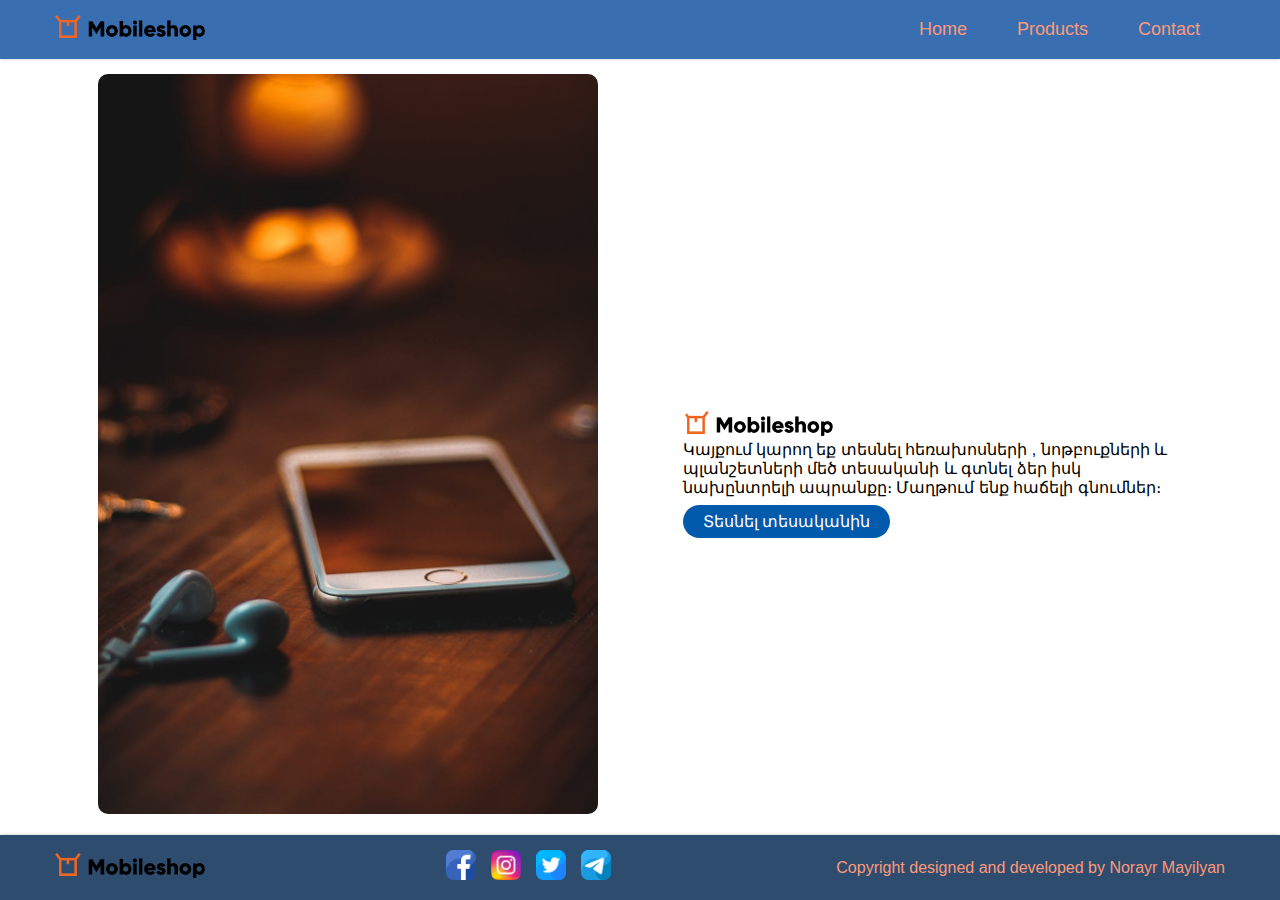
<file: index.html>
<!DOCTYPE html>
<html>
<head>
	<title>Web - Google Drive</title>
	<link rel="shortcut icon" href="." type="image/x-icon">
	<link rel="stylesheet" type="text/css" href="main.css">
</head>
<body>
	<header>
		<div class="container">
			<div class="row">
				<div class="logo">
					<a href="index.html"><img src="img/logo.png"></a>
				</div>
				<div class="nav">
					<ul class="row">
						<li><a href="index.html">Home</a></li>
						<li><a href="products.html">Products</a></li>
						<li><a href="contact.html">Contact</a></li>
					</ul>
				</div>
			</div>
		</div>		
	</header>
	<main>
		<div class="container">
			<div class="row justify-around">
				<div class="col-50">
					<img src="img/phone.jpg">
				</div>
				<div class="col-50">
					<img src="img/logo.png" class="logoindex">
					<p>Կայքում կարող եք տեսնել հեռախոսների , նոթբուքների և պլանշետների  մեծ տեսականի և գտնել ձեր իսկ նախընտրելի ապրանքը։
					Մաղթում ենք հաճելի գնումներ։</p>

					<div class="product_btn">
				<a href="products.html">Տեսնել տեսականին</a>
			</div>					
			</div>	
		</div>		
	</main>
	<footer>
		<div class="container">
			<div class="row">
				<div class="logo">
					<a href="index.html"><img src="img/logo.png"></a>
				</div>
				<div class="nav">
					<ul class="row">
						<li><a href="https://www.facebook.com/norayr.mayilyan.5/"><img src="img/facebook.png"></a></li>
						<li><a href="https://www.instagram.com/mayilyan_13/"><img src="img/instagram.png"></a></li>
						<li><a href="page.html"><img src="img/twitter.png"></a></li>
						<li><a href="contact.html"><img src="img/telegram.png"></a></li>
					</ul>
				</div>
				<div class="copyright">
					<p>Copyright designed and developed by Norayr Mayilyan</p>
				</div>
			</div>
		</div>		
	</footer>

</body>
</html>
</file>
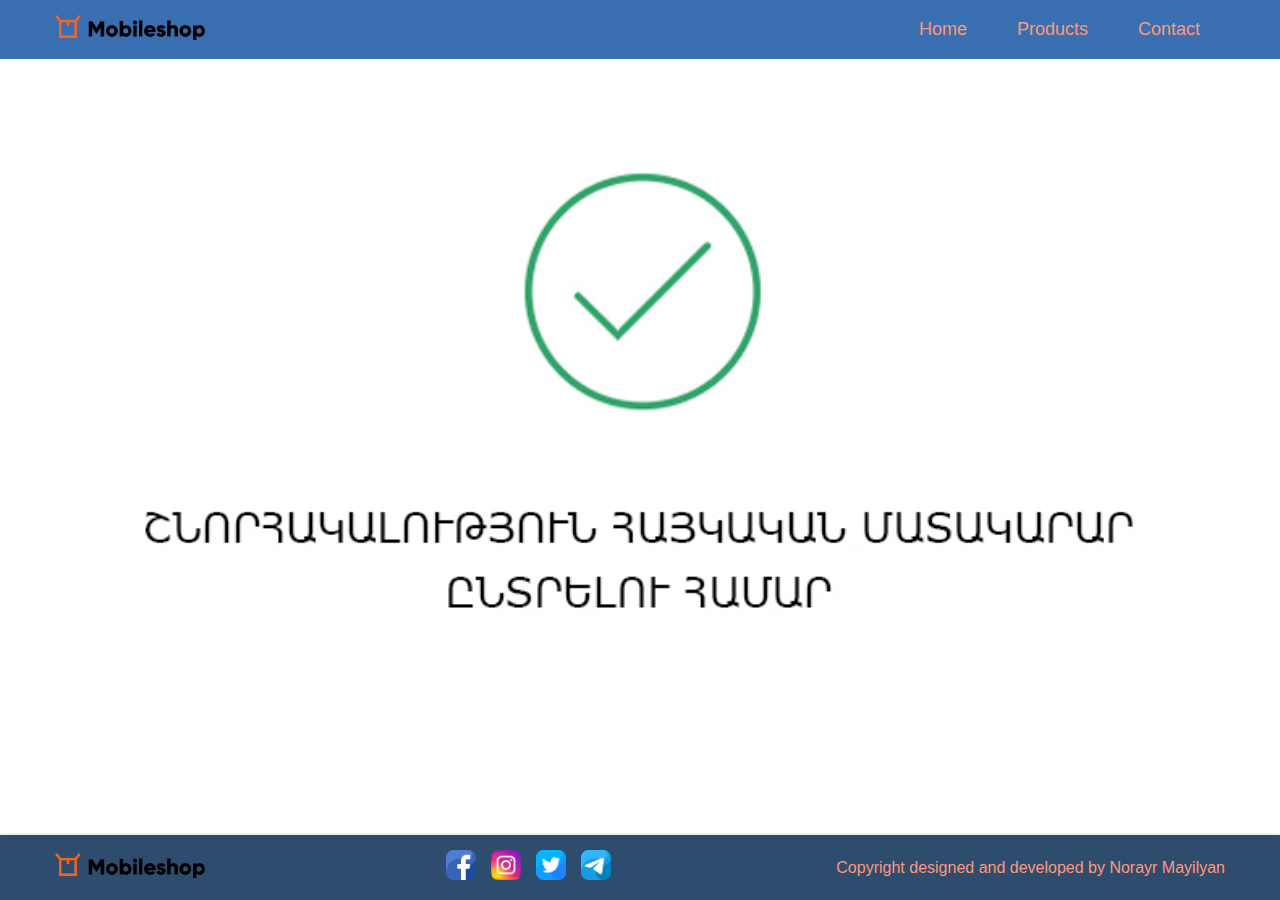
<file: completed.html>
<!DOCTYPE html>
<html>
<head>
	<title></title>
	<link rel="stylesheet" type="text/css" href="main.css">

</head>
<body>
	<header>
		<div class="container">
			<div class="row">
				<div class="logo">
					<a href="index.html"><img src="img/logo.png"></a>
				</div>
				<div class="nav">
					<ul class="row">
						<li><a href="index.html">Home</a></li>
						<li><a href="products.html">Products</a></li>
						<li><a href="contact.html">Contact</a></li>
					</ul>
				</div>
			</div>
		</div>		
	</header>
	<main>
		<img src="img/6.jpg">
	</main>
	<footer>
		<div class="container">
			<div class="row">
				<div class="logo">
					<a href="index.html"><img src="img/logo.png"></a>
				</div>
				<div class="nav">
					<ul class="row">
						<li><a href="https://www.facebook.com/norayr.mayilyan.5/"><img src="img/facebook.png"></a></li>
						<li><a href="https://www.instagram.com/mayilyan_13/"><img src="img/instagram.png"></a></li>
						<li><a href="page.html"><img src="img/twitter.png"></a></li>
						<li><a href="contact.html"><img src="img/telegram.png"></a></li>
					</ul>
				</div>
				<div class="copyright">
					<p>Copyright designed and developed by Norayr Mayilyan</p>
				</div>
			</div>
		</div>		
	</footer>

</body>
</html>
</file>
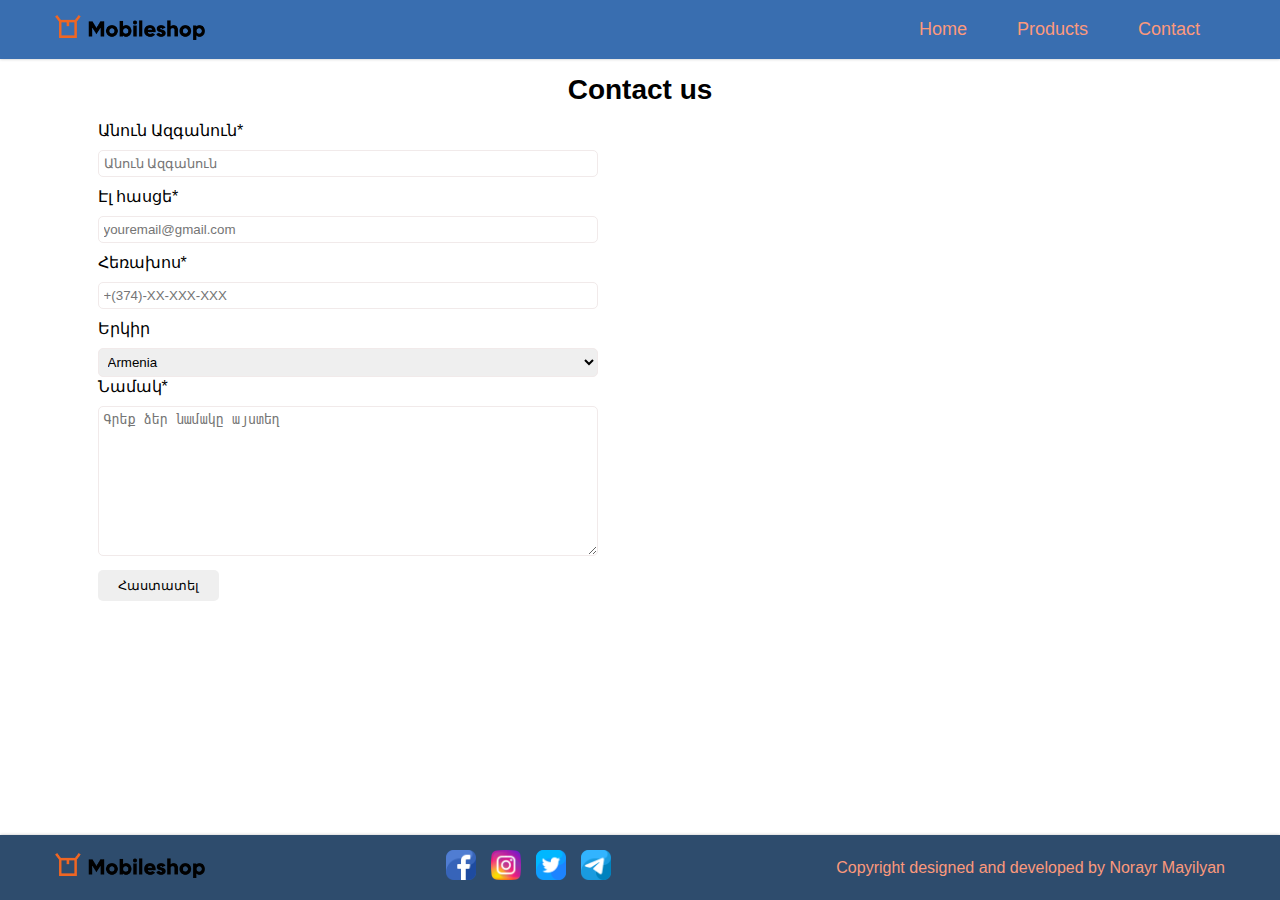
<file: Contact.html>
<!DOCTYPE html>
<html>
<head>
	<title></title>
	<link rel="stylesheet" type="text/css" href="main.css">

</head>
<body>
	<header>
		<div class="container">
			<div class="row">
				<div class="logo">
					<a href="index.html"><img src="img/logo.png"></a>
				</div>
				<div class="nav">
					<ul class="row">
						<li><a href="index.html">Home</a></li>
						<li><a href="products.html">Products</a></li>
						<li><a href="contact.html">Contact</a></li>
					</ul>
				</div>
			</div>
		</div>		
	</header>
	<main>
		<div class="container">
			<h2 class="heading">Contact us</h2>
			<div class="row justify-around">
				<div class="col-50">
					<form>
						<div class="form-item">
							<label>Անուն Ազգանուն*</label>
							<input type="text" placeholder="Անուն Ազգանուն">
						</div>
						<div class="form-item">
							<label>Էլ հասցե*</label>
							<input type="email" placeholder="youremail@gmail.com">
						</div>
						<div class="form-item">
							<label>Հեռախոս*</label>
							<input type="number" placeholder="+(374)-XX-XXX-XXX">
						</div>
						<div class="form-item">
							<label>Երկիր</label>
							<select>
								<option>Armenia</option>
								<option>Russia</option>
								<option>USA</option>
								<option>Germany</option>
								<option>Canada</option>
							</select>
							<div class="form-item">
							<label>Նամակ*</label>
							<textarea placeholder="Գրեք ձեր նամակը այստեղ"></textarea>
						</div>
						<button class="form-btn" type="submit">Հաստատել</button>
					</form>
				</div>
				</div>
				<div class="col-50">
					<iframe src="https://www.google.com/maps/embed?pb=!1m18!1m12!1m3!1d24129.55146397429!2d45.13428205947666!3d40.889560626013534!2m3!1f0!2f0!3f0!3m2!1i1024!2i768!4f13.1!3m3!1m2!1s0x404102a00336c697%3A0x80808e2bf2e15008!2sIjevan!5e0!3m2!1sen!2s!4v1637331313897!5m2!1sen!2s" width="100%" height="450" style="border:0;" allowfullscreen="" loading="lazy"></iframe>				
			</div>	
		</div>
	</main>
	<footer>
		<div class="container">
			<div class="row">
				<div class="logo">
					<a href="index.html"><img src="img/logo.png"></a>
				</div>
				<div class="nav">
					<ul class="row">
						<li><a href="https://www.facebook.com/norayr.mayilyan.5/"><img src="img/facebook.png"></a></li>
						<li><a href="https://www.instagram.com/mayilyan_13/"><img src="img/instagram.png"></a></li>
						<li><a href="page.html"><img src="img/twitter.png"></a></li>
						<li><a href="contact.html"><img src="img/telegram.png"></a></li>
					</ul>
				</div>
				<div class="copyright">
					<p>Copyright designed and developed by Norayr Mayilyan</p>
				</div>
			</div>
		</div>		
	</footer>

</body>
</html>
</file>
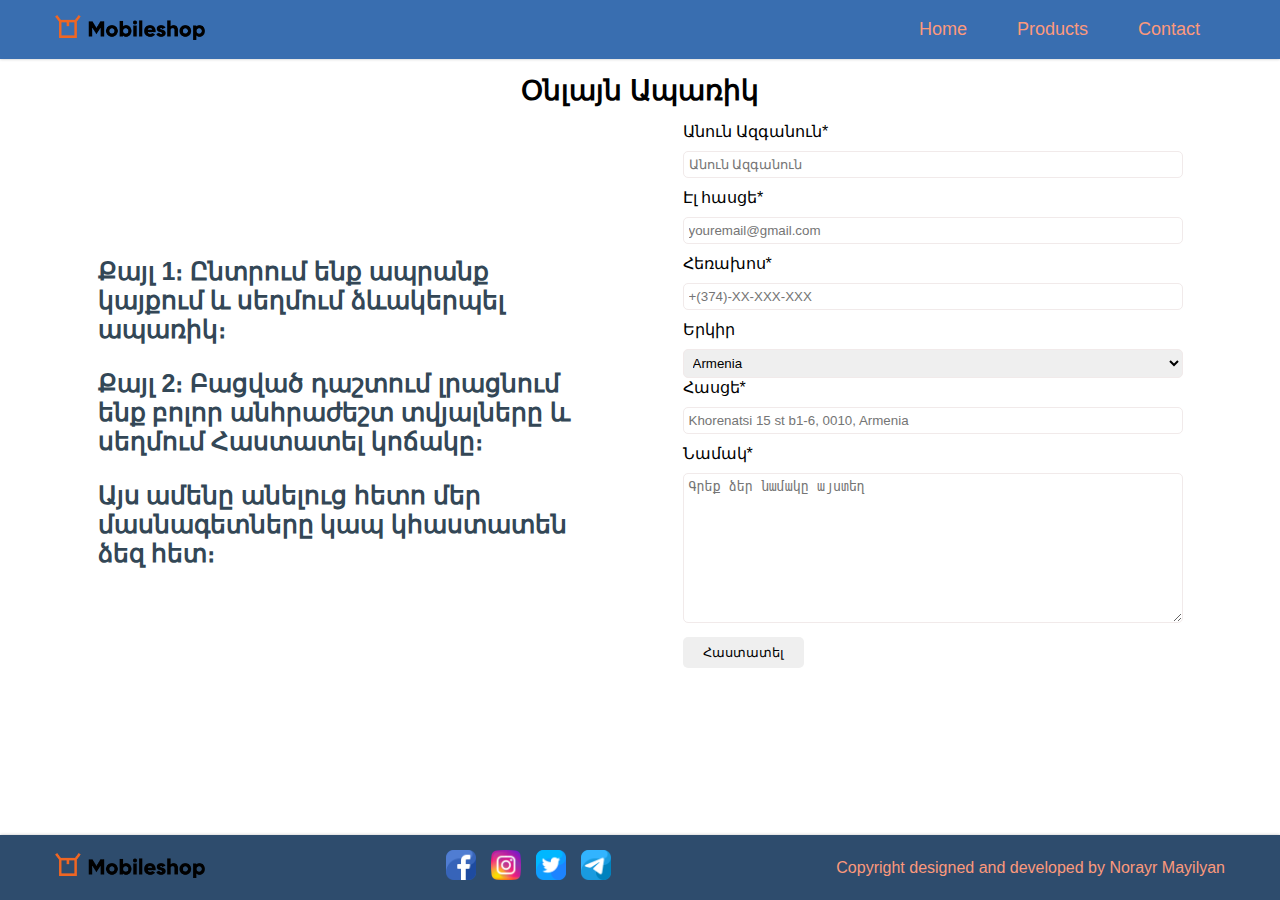
<file: Page.html>
<!DOCTYPE html>
<html>
<head>
	<title></title>
	<link rel="stylesheet" type="text/css" href="main.css">

</head>
<body>
	<header>
		<div class="container">
			<div class="row">
				<div class="logo">
					<a href="index.html"><img src="img/logo.png"></a>
				</div>
				<div class="nav">
					<ul class="row">
						<li><a href="index.html">Home</a></li>
						<li><a href="products.html">Products</a></li>
						<li><a href="contact.html">Contact</a></li>
					</ul>
				</div>
			</div>
		</div>		
	</header>
	<main>
		 <div class="container">
			<h2 class="heading">Օնլայն Ապառիկ</h2>
			<div class="row justify-around">
				<div class="col-50">
					<h3>Քայլ 1։ Ընտրում ենք ապրանք կայքում և սեղմում ձևակերպել ապառիկ։</h3>
					<h3>Քայլ 2։ Բացված դաշտում լրացնում ենք բոլոր անհրաժեշտ տվյալները և սեղմում Հաստատել կոճակը։</h3>
					<h3>Այս ամենը անելուց հետո մեր մասնագետները կապ կհաստատեն ձեզ հետ։</h3>
				</div>				
				<div class="col-50">
					<form>
						<div class="form-item">
							<label>Անուն Ազգանուն*</label>
							<input type="text" placeholder="Անուն Ազգանուն">
						</div>
						<div class="form-item">
							<label>Էլ հասցե*</label>
							<input type="email" placeholder="youremail@gmail.com">
						</div>
						<div class="form-item">
							<label>Հեռախոս*</label>
							<input type="text" placeholder="+(374)-XX-XXX-XXX">
						</div>
						<div class="form-item">
							<label>Երկիր</label>
							<select>
								<option>Armenia</option>
								<option>Russia</option>
								<option>USA</option>
								<option>Germany</option>
								<option>Canada</option>
							</select>
							<div class="form-item">
							<label>Հասցե*</label>
							<input type="text" placeholder="Khorenatsi 15 st b1-6, 0010, Armenia">
						</div>
							<div class="form-item">
							<label>Նամակ*</label>
							<textarea placeholder="Գրեք ձեր նամակը այստեղ"></textarea>
						</div>
						<button class="form-btn" type="submit">Հաստատել</button>
					</form>
				</div>
				</div>	
		</div>
	</main>
	<footer>
		<div class="container">
			<div class="row">
				<div class="logo">
					<a href="index.html"><img src="img/logo.png"></a>
				</div>
				<div class="nav">
					<ul class="row">
						<li><a href="https://www.facebook.com/norayr.mayilyan.5/"><img src="img/facebook.png"></a></li>
						<li><a href="https://www.instagram.com/mayilyan_13/"><img src="img/instagram.png"></a></li>
						<li><a href="page.html"><img src="img/twitter.png"></a></li>
						<li><a href="contact.html"><img src="img/telegram.png"></a></li>
					</ul>
				</div>
				<div class="copyright">
					<p>Copyright designed and developed by Norayr Mayilyan</p>
				</div>
			</div>
		</div>		
	</footer>

</body>
</html>
</file>
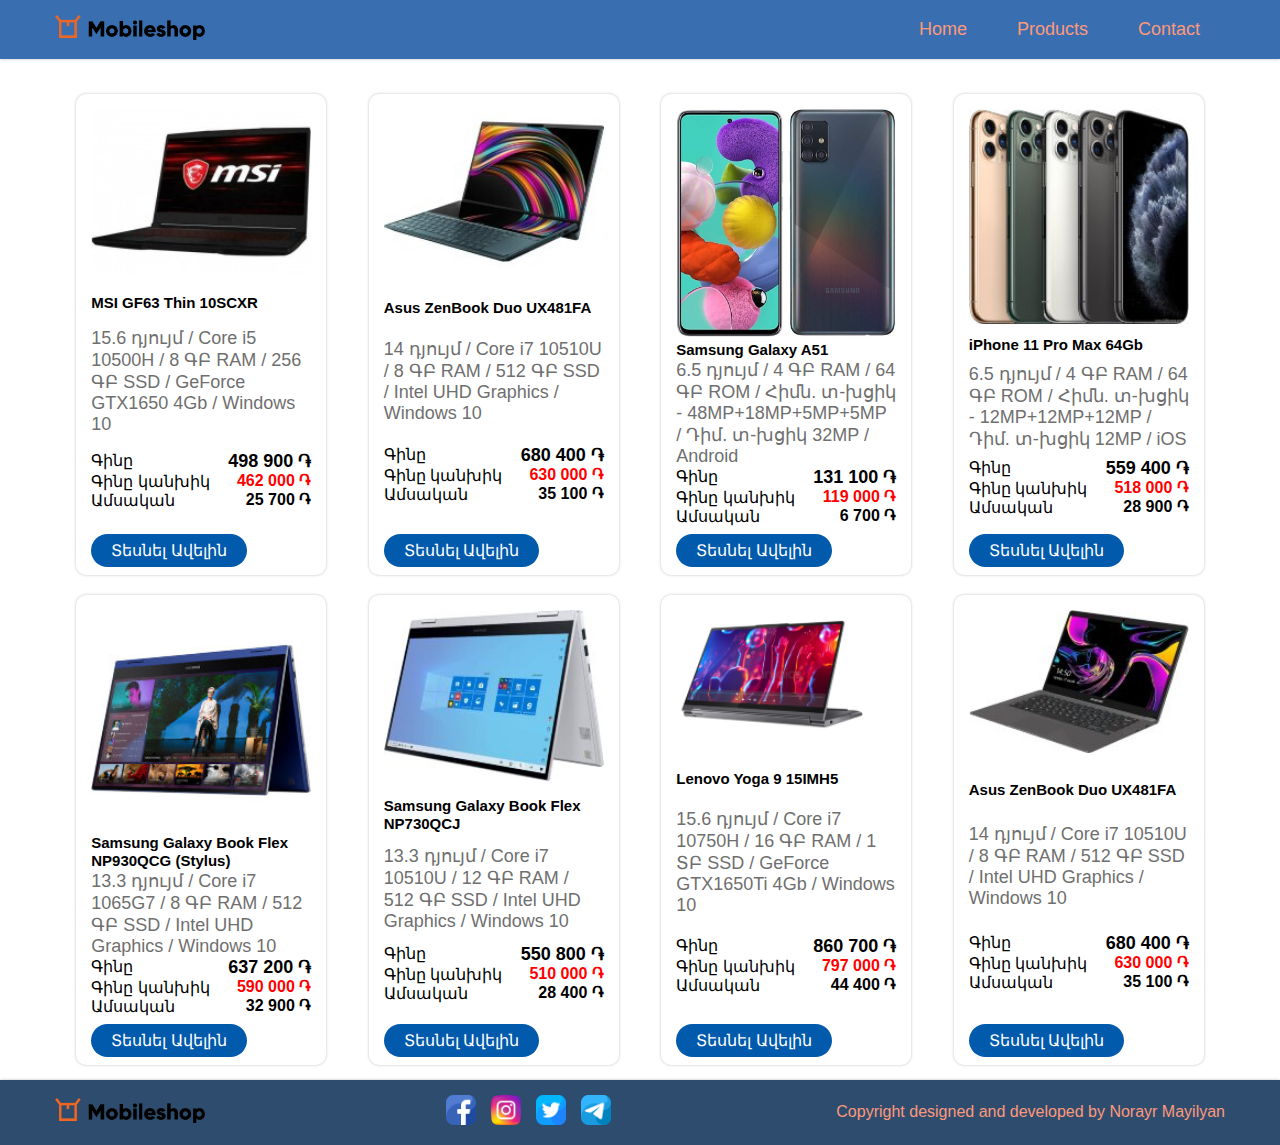
<file: Products.html>
<!DOCTYPE html>
<html>
<head>
	<title></title>
	<link rel="stylesheet" type="text/css" href="main.css">

</head>
<body>
	<header>
		<div class="container">
			<div class="row">
				<div class="logo">
					<a href="index.html"><img src="img/logo.png"></a>
				</div>
				<div class="nav">
					<ul class="row">
						<li><a href="index.html">Home</a></li>
						<li><a href="products.html">Products</a></li>
						<li><a href="contact.html">Contact</a></li>
					</ul>
				</div>
			</div>
		</div>		
	</header>
	<main>
		<div class="container">
			<div class="product_list">
		<div class="product">
			<div class="product_img">
				<img src="img/MSI.jpg">
			</div>
			<div class="product_name">
				<h4><a href="#">MSI GF63 Thin 10SCXR</a></h4>
			</div>
			<div class="product_info">
				<p>15.6 դյույմ / Core i5 10500H / 8 ԳԲ RAM / 256 ԳԲ SSD / GeForce GTX1650 4Gb / Windows 10</p>
			</div>
			<div class="product_price">
				<div class="product_price-item">
					<span>Գինը</span>
					<span class="cost">498 900 ֏</span>
				</div>
				<div class="product_price-item">
					<span>Գինը կանխիկ</span>
					<span class="cash">462 000 ֏</span>
				</div>
				<div class="product_price-item">
					<span>Ամսական</span>
					<span class="bold">25 700 ֏</span>
				</div>
			</div>
			<div class="product_btn">
				<a href="samsungsingle.html">Տեսնել Ավելին</a>
			</div>		
		</div>
		<div class="product">
			<div class="product_img">
				<img src="img/asus.jpg">
			</div>
			<div class="product_name">
				<h4><a href="#">Asus ZenBook Duo UX481FA</a></h4>
			</div>
			<div class="product_info">
				<p>14 դյույմ / Core i7 10510U / 8 ԳԲ RAM / 512 ԳԲ SSD / Intel UHD Graphics / Windows 10</p>
			</div>
			<div class="product_price">
				<div class="product_price-item">
					<span>Գինը</span>
					<span class="cost">680 400 ֏</span>
				</div>
				<div class="product_price-item">
					<span>Գինը կանխիկ</span>
					<span class="cash">630 000 ֏</span>
				</div>
				<div class="product_price-item">
					<span>Ամսական</span>
					<span class="bold">35 100 ֏</span>
				</div>
			</div>
			<div class="product_btn">
				<a href="samsungsingle.html">Տեսնել Ավելին</a>
			</div>		
		</div>
		<div class="product">
			<div class="product_img">
				<img src="img/samsung.jpg">
			</div>
			<div class="product_name">
				<h4><a href="#">Samsung Galaxy A51</a></h4>
			</div>
			<div class="product_info">
				<p>6.5 դյույմ / 4 ԳԲ RAM / 64 ԳԲ ROM / Հիմն. տ-խցիկ - 48MP+18MP+5MP+5MP / Դիմ. տ-խցիկ 32MP / Android</p>
			</div>
			<div class="product_price">
				<div class="product_price-item">
					<span>Գինը</span>
					<span class="cost">131 100 ֏</span>
				</div>
				<div class="product_price-item">
					<span>Գինը կանխիկ</span>
					<span class="cash">119 000 ֏</span>
				</div>
				<div class="product_price-item">
					<span>Ամսական</span>
					<span class="bold">6 700 ֏</span>
				</div>
			</div>
			<div class="product_btn">
				<a href="samsungsingle.html">Տեսնել Ավելին</a>
			</div>		
		</div>
		<div class="product">
			<div class="product_img">
				<img src="img/iphone.jpg">
			</div>
			<div class="product_name">
				<h4><a href="#">iPhone 11 Pro Max 64Gb</a></h4>
			</div>
			<div class="product_info">
				<p>6.5 դյույմ / 4 ԳԲ RAM / 64 ԳԲ ROM / Հիմն. տ-խցիկ - 12MP+12MP+12MP / Դիմ. տ-խցիկ 12MP / iOS</p>
			</div>
			<div class="product_price">
				<div class="product_price-item">
					<span>Գինը</span>
					<span class="cost">559 400 ֏</span>
				</div>
				<div class="product_price-item">
					<span>Գինը կանխիկ</span>
					<span class="cash">518 000 ֏</span>
				</div>
				<div class="product_price-item">
					<span>Ամսական</span>
					<span class="bold">28 900 ֏</span>
				</div>
			</div>
			<div class="product_btn">
				<a href="samsungsingle.html">Տեսնել Ավելին</a>
			</div>		
		</div>
		<div class="product">
			<div class="product_img">
				<img src="img/samsung stylus.jpg">
			</div>
			<div class="product_name">
				<h4><a href="#">Samsung Galaxy Book Flex NP930QCG (Stylus)</a></h4>
			</div>
			<div class="product_info">
				<p>13.3 դյույմ / Core i7 1065G7 / 8 ԳԲ RAM / 512 ԳԲ SSD / Intel UHD Graphics / Windows 10</p>
			</div>
			<div class="product_price">
				<div class="product_price-item">
					<span>Գինը</span>
					<span class="cost">637 200 ֏</span>
				</div>
				<div class="product_price-item">
					<span>Գինը կանխիկ</span>
					<span class="cash">590 000 ֏</span>
				</div>
				<div class="product_price-item">
					<span>Ամսական</span>
					<span class="bold">32 900 ֏</span>
				</div>
			</div>
			<div class="product_btn">
				<a href="samsungsingle.html">Տեսնել Ավելին</a>
			</div>		
		</div>
		<div class="product">
			<div class="product_img">
				<img src="img/samsung n.jpg">
			</div>
			<div class="product_name">
				<h4><a href="#">Samsung Galaxy Book Flex NP730QCJ</a></h4>
			</div>
			<div class="product_info">
				<p>13.3 դյույմ / Core i7 10510U / 12 ԳԲ RAM / 512 ԳԲ SSD / Intel UHD Graphics / Windows 10</p>
			</div>
			<div class="product_price">
				<div class="product_price-item">
					<span>Գինը</span>
					<span class="cost">550 800 ֏</span>
				</div>
				<div class="product_price-item">
					<span>Գինը կանխիկ</span>
					<span class="cash">510 000 ֏</span>
				</div>
				<div class="product_price-item">
					<span>Ամսական</span>
					<span class="bold">28 400 ֏</span>
				</div>
			</div>
			<div class="product_btn">
				<a href="samsungsingle.html">Տեսնել Ավելին</a>
			</div>		
		</div>
		<div class="product">
			<div class="product_img">
				<img src="img/lenovo.png">
			</div>
			<div class="product_name">
				<h4><a href="#">Lenovo Yoga 9 15IMH5</a></h4>
			</div>
			<div class="product_info">
				<p>15.6 դյույմ / Core i7 10750H / 16 ԳԲ RAM / 1 ՏԲ SSD / GeForce GTX1650Ti 4Gb / Windows 10</p>
			</div>
			<div class="product_price">
				<div class="product_price-item">
					<span>Գինը</span>
					<span class="cost">860 700 ֏</span>
				</div>
				<div class="product_price-item">
					<span>Գինը կանխիկ</span>
					<span class="cash">797 000 ֏</span>
				</div>
				<div class="product_price-item">
					<span>Ամսական</span>
					<span class="bold">44 400 ֏</span>
				</div>
			</div>
			<div class="product_btn">
				<a href="samsungsingle.html">Տեսնել Ավելին</a>
			</div>		
		</div>
		<div class="product">
			<div class="product_img">
				<img src="img/digma.jpg">
			</div>
			<div class="product_name">
				<h4><a href="#">Asus ZenBook Duo UX481FA</a></h4>
			</div>
			<div class="product_info">
				<p>14 դյույմ / Core i7 10510U / 8 ԳԲ RAM / 512 ԳԲ SSD / Intel UHD Graphics / Windows 10</p>
			</div>
			<div class="product_price">
				<div class="product_price-item">
					<span>Գինը</span>
					<span class="cost">680 400 ֏</span>
				</div>
				<div class="product_price-item">
					<span>Գինը կանխիկ</span>
					<span class="cash">630 000 ֏</span>
				</div>
				<div class="product_price-item">
					<span>Ամսական</span>
					<span class="bold">35 100 ֏</span>
				</div>
			</div>
			<div class="product_btn">
				<a href="samsungsingle.html">Տեսնել Ավելին</a>
			</div>		
		</div>
	</div>
		</div>		
	</main>
	<footer>
		<div class="container">
			<div class="row">
				<div class="logo">
					<a href="index.html"><img src="img/logo.png"></a>
				</div>
				<div class="nav">
					<ul class="row">
						<li><a href="https://www.facebook.com/norayr.mayilyan.5/"><img src="img/facebook.png"></a></li>
						<li><a href="https://www.instagram.com/mayilyan_13/"><img src="img/instagram.png"></a></li>
						<li><a href="page.html"><img src="img/twitter.png"></a></li>
						<li><a href="contact.html"><img src="img/telegram.png"></a></li>
					</ul>
				</div>
				<div class="copyright">
					<p>Copyright designed and developed by Norayr Mayilyan</p>
				</div>
			</div>
		</div>		
	</footer>

</body>
</html>
</file>
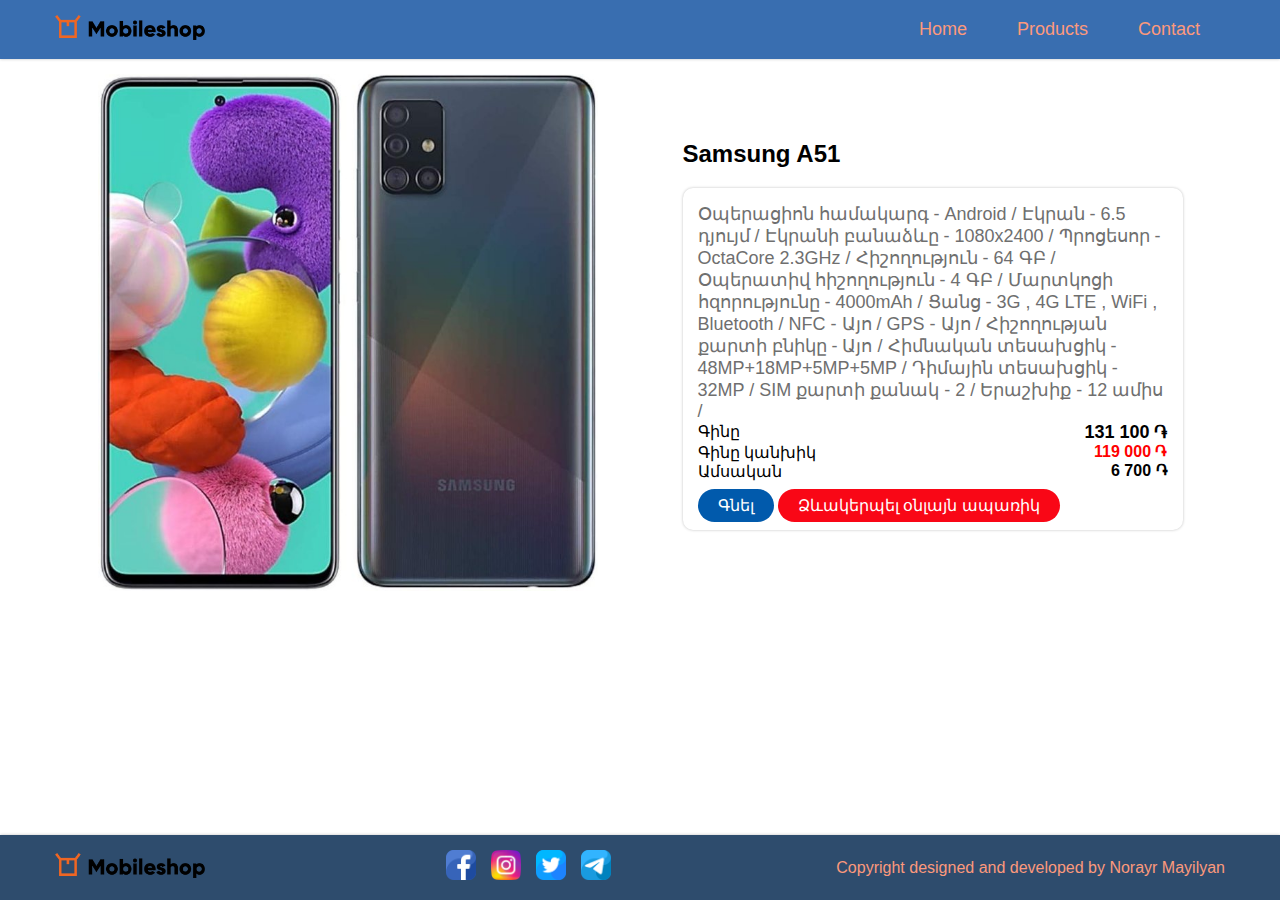
<file: samsungsingle.html>
<!DOCTYPE html>
<html>
<head>
	<title></title>
	<link rel="stylesheet" type="text/css" href="main.css">

</head>
<body>
	<header>
		<div class="container">
			<div class="row">
				<div class="logo">
					<a href="index.html"><img src="img/logo.png"></a>
				</div>
				<div class="nav">
					<ul class="row">
						<li><a href="index.html">Home</a></li>
						<li><a href="products.html">Products</a></li>
						<li><a href="contact.html">Contact</a></li>
					</ul>
				</div>
			</div>
		</div>		
	</header>
	<main>
		<div class="container">
			<div class="row justify-around">
				<div class="col-50">
					<img src="img/samsung.jpg">
				</div>
				<div class="col-50">
					<h2>Samsung A51</h2>
					<div class="product">
					<div class="product_info">
				<p>Օպերացիոն համակարգ - Android / Էկրան - 6.5 դյույմ / Էկրանի բանաձևը - 1080x2400 / Պրոցեսոր - OctaCore 2.3GHz / Հիշողություն - 64 ԳԲ / Օպերատիվ հիշողություն - 4 ԳԲ / Մարտկոցի հզորությունը - 4000mAh / Ցանց - 3G , 4G LTE , WiFi , Bluetooth / NFC - Այո / GPS - Այո / Հիշողության քարտի բնիկը - Այո / Հիմնական տեսախցիկ - 48MP+18MP+5MP+5MP / Դիմային տեսախցիկ - 32MP / SIM քարտի քանակ - 2 / Երաշխիք - 12 ամիս /</p>

			</div>
			<div class="product_price">
				<div class="product_price-item">
					<span>Գինը</span>
					<span class="cost">131 100 ֏</span>
				</div>
				<div class="product_price-item">
					<span>Գինը կանխիկ</span>
					<span class="cash">119 000 ֏</span>
				</div>
				<div class="product_price-item">
					<span>Ամսական</span>
					<span class="bold">6 700 ֏</span>
				</div>
			</div>
			<div class="product_btn">
				<a href="completed.html">Գնել</a>
				<a href="Page.html" class="aparik_btn">Ձևակերպել օնլայն ապառիկ</a>
			</div>			
		</div>					
			</div>					
			</div>	
		</div>
	</main>
	<footer>
		<div class="container">
			<div class="row">
				<div class="logo">
					<a href="index.html"><img src="img/logo.png"></a>
				</div>
				<div class="nav">
					<ul class="row">
						<li><a href="https://www.facebook.com/norayr.mayilyan.5/"><img src="img/facebook.png"></a></li>
						<li><a href="https://www.instagram.com/mayilyan_13/"><img src="img/instagram.png"></a></li>
						<li><a href="page.html"><img src="img/twitter.png"></a></li>
						<li><a href="contact.html"><img src="img/telegram.png"></a></li>
					</ul>
				</div>
				<div class="copyright">
					<p>Copyright designed and developed by Norayr Mayilyan</p>
				</div>
			</div>
		</div>		
	</footer>

</body>
</html>
</file>
<file: main.css>
*{
	margin: 0;
	padding: 0;
	box-sizing: border-box;
}
body{
	font-family: sans-serif;
	display: flex;
	flex-direction: column;
	min-height: 100vh;
}
img{
	width: 100%;
}
header,footer{
	box-shadow: 0px 0px 3px #c1c1c1;
}
main{
	height: 100vh;
	flex: 1;
}
.logo{
	width: 150px;
}
.container{
	max-width: 1200px;
	margin: 0 auto;
	padding: 15px;
}
.row{
	display: flex;
	flex-wrap: wrap;
	justify-content: space-between;
	align-items: center;
}
.nav ul{
	list-style-type: none;
}
.nav ul li a{
	text-decoration: none;
	color: #FC997C;
	padding: 8px 25px;
	transition: all .35s ease;
	font-size: 18px;
}
.nav ul li a:hover{
	color: rgb(26, 255, 0);
}
footer .nav ul li a{
	display: block;
	width: 30px;
	padding: 0;
	margin-left: 15px;
}
.product{
	width: 250px;
	background-color: #fff;
	border-radius: 10px;
	box-shadow: 0px 0px 3px #c1c1c1;
	padding: 15px;
	box-sizing: border-box;
	margin-top: 20px;
	display: flex;
	flex-direction: column;
	justify-content: space-between;
}
img{
	width: 100%;
}
.product_name a{
	text-decoration: none;
	color: #000;
	font-size: 15px;
}
.product_info{
	color: #6f6f6f;
	font-size: 18px;
}
.product_price-item{
	display: flex;
	justify-content: space-between;
}
.product_price-item .cost{
	font-size: 18px;
	font-weight: bold;
}
.product_price-item .cash{
	color: red;
	font-weight: bold;
}
.product_btn{
	margin-top: 15px;
}
.product_btn a{
	text-decoration: none;
	color: #fff;
	background-color: #015aac;
	padding: 8px 20px;
	border-radius: 18px;
}
.bold{
	font-weight: bold;
}

.product_list{
	max-width: 1800px;
	display: flex;
	justify-content: space-around;
	flex-wrap: wrap;
	margin: 0 auto;
}
.justify-around{
	justify-content: space-around;
}
.heading{
	text-align: center;
	font-size: 28px;
	margin-bottom: 15px;
}
.col-50{
	width: 500px;
}
.form-item{
	margin-bottom:10px;
}
.form-item input,.form-item select,.form-item textarea{
	width: 100%;
	border: 1px solid #f1eaea;
	padding:5px;
	border-radius: 5px;
	margin-top: 10px;
}
.form-item textarea{
	height: 150px;
}
.form-btn{
	border: none;
	padding: 8px 20px;
	background-color: #0395da
	color:#fff;
	border-radius: 5px;
	cursor: pointer;
	transition: all .35s ease;
}
.form-btn:hover{
	background-color: #0082bf;
}
header{
	background-color: #396EB0
}
footer{
	background-color: #2E4C6D
}
.copyright p{
	color: #FC997C
}
.product_img img {
	width: 100%;
}
.single{
	margin-bottom:10px;
}
.col-50 .product{
	width: 100%;
}
.col-50 h2{
	margin-bottom: 10px;
}
.col-50 img{
	border-radius: 10px;
}
.aparik_btn{
	background-color: #F90716 !important;
}
.col-50 h3{
	color: #334756;
	font-size: 25px;
	font-family: sans-serif;
	margin-top: 25px;
}
.logoindex{
	width: 150px;
	margin-top: 50px;
}
</file>
